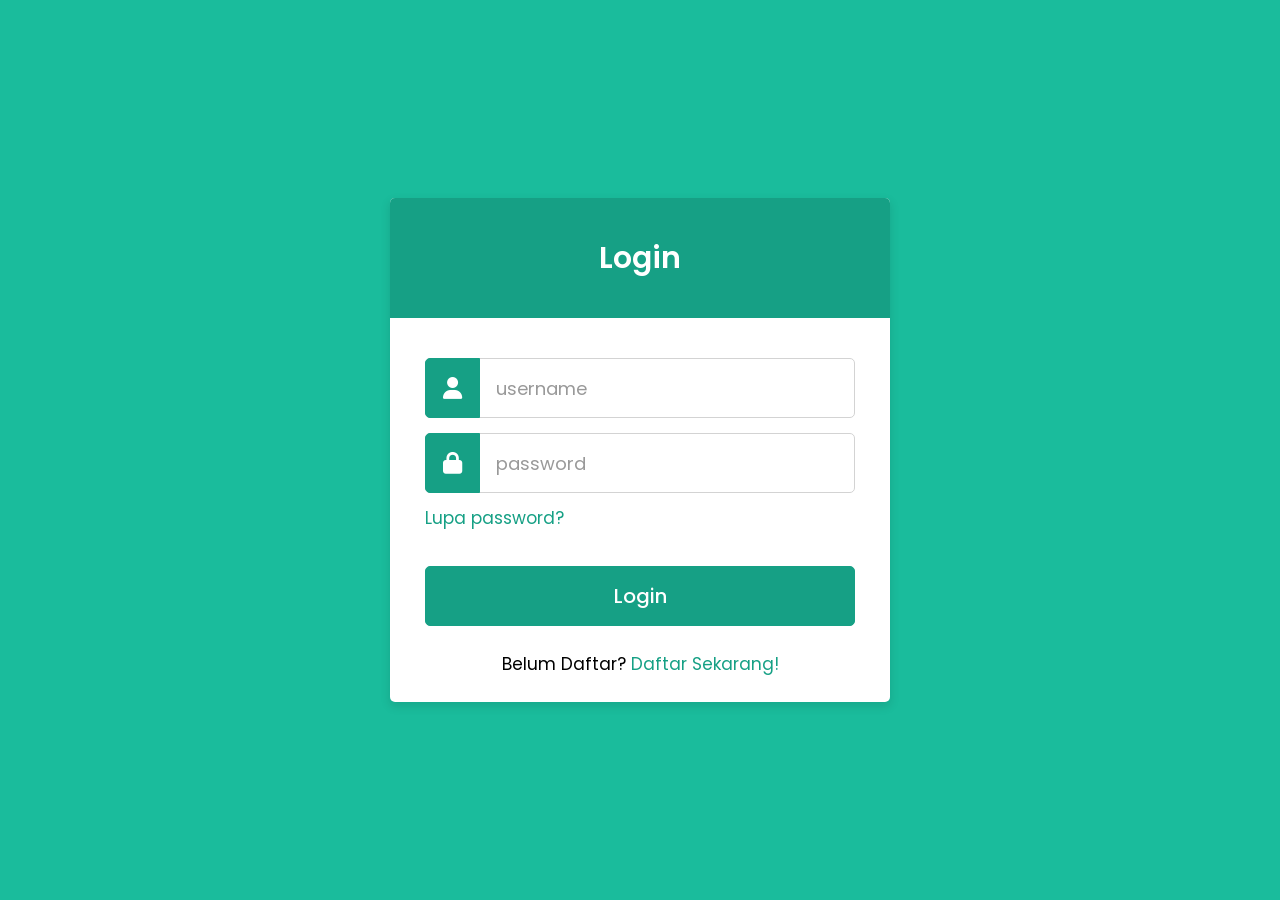
<file: loginform/index.html>
<!DOCTYPE html>
<html lang="en">
<head>
  <meta charset="utf-8" />
  <meta name="viewport" content="width=device-width, initial-scale=1.0" />
  <title>Login ke web SAI Delayota</title>
  <link rel="stylesheet" href="style.css" />
  <!-- Font Awesome CDN link for icons -->
  <link rel="stylesheet" href="https://cdnjs.cloudflare.com/ajax/libs/font-awesome/6.6.0/css/all.min.css" />
</head>
<body>
  <div class="wrapper">
    <div class="title"><span>Login</span></div>
    <form action="ceklogin.php" method="post">
      <div class="row">
        <i class="fas fa-user"></i>
        <input type="text" name="username" placeholder="username" required />
      </div>
      <div class="row">
        <i class="fas fa-lock"></i>
        <input type="password" name="password" placeholder="password" required />
      </div>
      <div class="pass"><a href="#">Lupa password?</a></div>
      <div class="row button">
        <input type="submit" value="Login" />
      </div>
      <div class="signup-link">Belum Daftar? <a href="indexdaftar.php">Daftar Sekarang!</a></div>
    </form>
  </div>
</body>
</html>
</file>
<file: loginform/style.css>
/* Importing Google Fonts - Poppins */
@import url("https://fonts.googleapis.com/css2?family=Poppins:wght@400;500;600;700&display=swap");

* {
  margin: 0;
  padding: 0;
  box-sizing: border-box;
  font-family: "Poppins", sans-serif;
}

body {
  display: flex;
  align-items: center;
  justify-content: center;
  height: 100vh;
  padding: 15px;
  background: #1abc9c;
  overflow: hidden;
}

.wrapper {
  max-width: 500px;
  width: 100%;
  background: #fff;
  border-radius: 5px;
  box-shadow: 0px 4px 10px 1px rgba(0, 0, 0, 0.1);
}

.wrapper .title {
  height: 120px;
  background: #16a085;
  border-radius: 5px 5px 0 0;
  color: #fff;
  font-size: 30px;
  font-weight: 600;
  display: flex;
  align-items: center;
  justify-content: center;
}

.wrapper form {
  padding: 25px 35px;
}

.wrapper form .row {
  height: 60px;
  margin-top: 15px;
  position: relative;
}

.wrapper form .row input {
  height: 100%;
  width: 100%;
  outline: none;
  padding-left: 70px;
  border-radius: 5px;
  border: 1px solid lightgrey;
  font-size: 18px;
  transition: all 0.3s ease;
}

form .row input:focus {
  border-color: #16a085;
}

form .row input::placeholder {
  color: #999;
}

.wrapper form .row i {
  position: absolute;
  width: 55px;
  height: 100%;
  color: #fff;
  font-size: 22px;
  background: #16a085;
  border: 1px solid #16a085;
  border-radius: 5px 0 0 5px;
  display: flex;
  align-items: center;
  justify-content: center;
}

.wrapper form .pass {
  margin-top: 12px;
}

.wrapper form .pass a {
  color: #16a085;
  font-size: 17px;
  text-decoration: none;
}

.wrapper form .pass a:hover {
  text-decoration: underline;
}

.wrapper form .button input {
  margin-top: 20px;
  color: #fff;
  font-size: 20px;
  font-weight: 500;
  padding-left: 0px;
  background: #16a085;
  border: 1px solid #16a085;
  cursor: pointer;
}

form .button input:hover {
  background: #12876f;
}

.wrapper form .signup-link {
  text-align: center;
  margin-top: 45px;
  font-size: 17px;
}

.wrapper form .signup-link a {
  color: #16a085;
  text-decoration: none;
}

form .signup-link a:hover {
  text-decoration: underline;
}

/* Tambahan untuk form daftar */
.form-select {
    width: 100%;
    height: 100%;
    border: none;
    outline: none;
    padding-left: 10px;
    font-size: 16px;
    background: transparent;
}

select {
    -webkit-appearance: none;
    -moz-appearance: none;
    appearance: none;
    background: transparent;
}

.row select {
    width: 85%;
}
</file>
